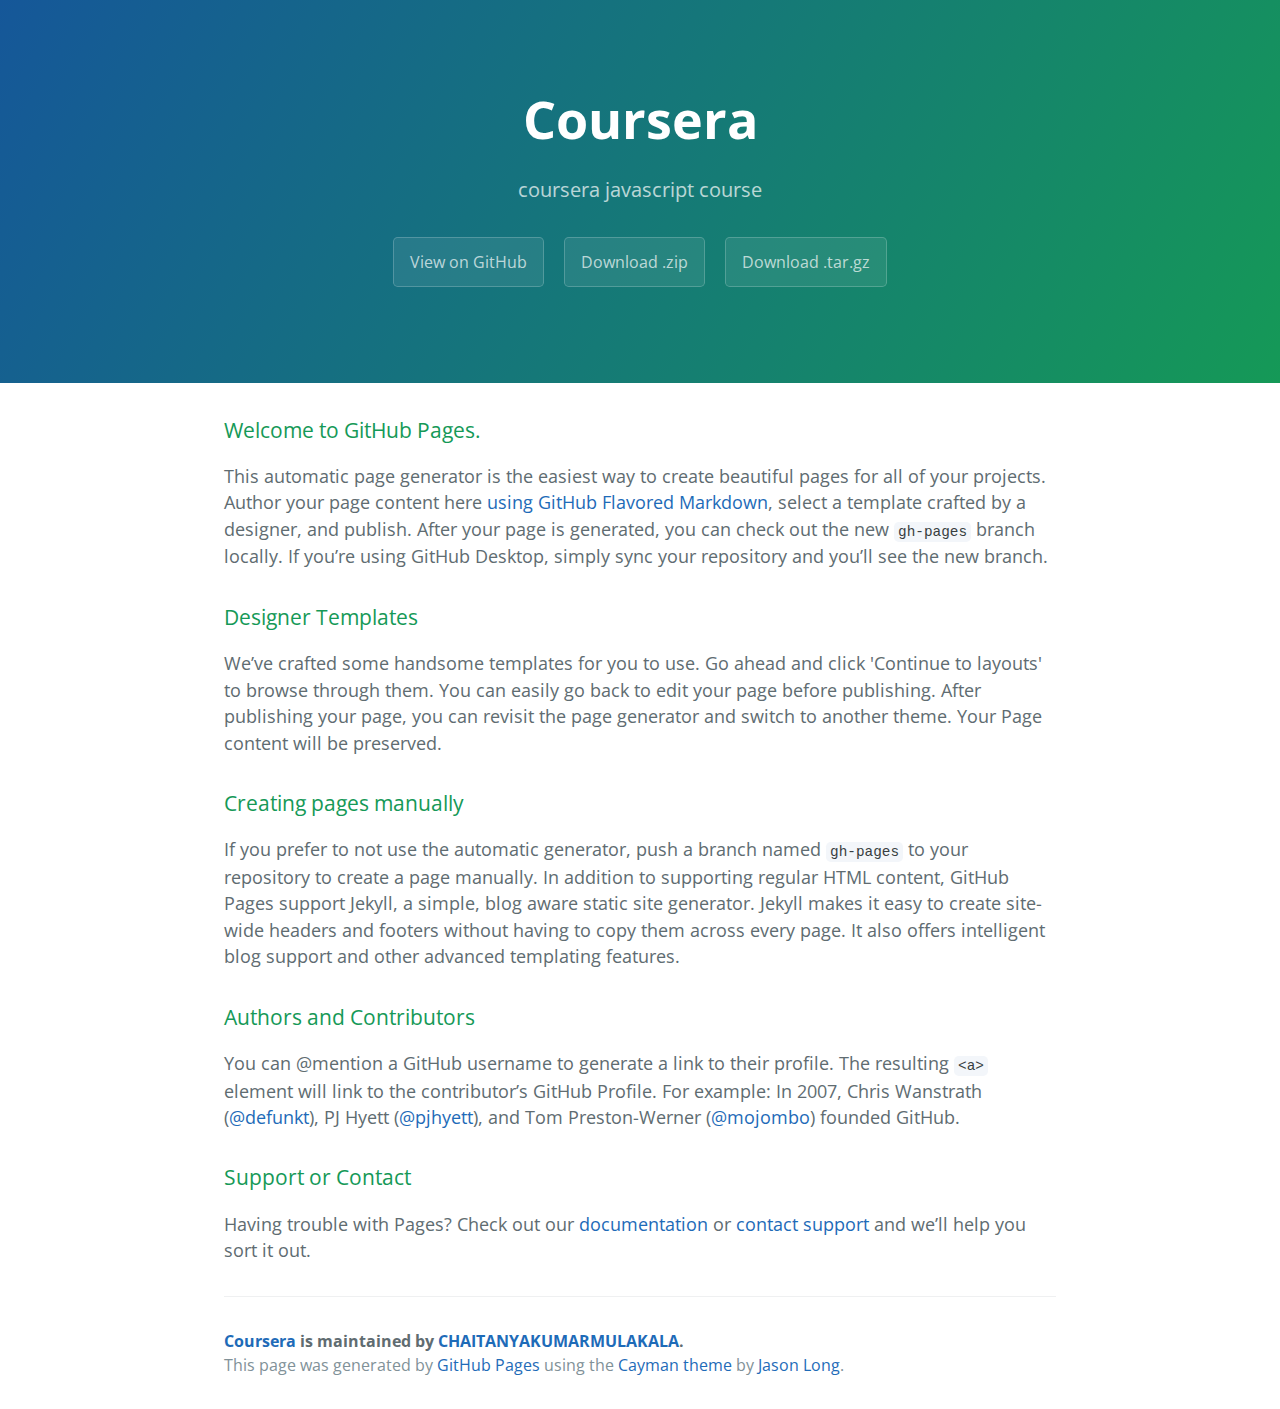
<file: index.html>
<!DOCTYPE html>
<html lang="en-us">
  <head>
    <meta charset="UTF-8">
    <title>Coursera by CHAITANYAKUMARMULAKALA</title>
    <meta name="viewport" content="width=device-width, initial-scale=1">
    <link rel="stylesheet" type="text/css" href="stylesheets/normalize.css" media="screen">
    <link href='https://fonts.googleapis.com/css?family=Open+Sans:400,700' rel='stylesheet' type='text/css'>
    <link rel="stylesheet" type="text/css" href="stylesheets/stylesheet.css" media="screen">
    <link rel="stylesheet" type="text/css" href="stylesheets/github-light.css" media="screen">
  </head>
  <body>
    <section class="page-header">
      <h1 class="project-name">Coursera</h1>
      <h2 class="project-tagline">coursera javascript course</h2>
      <a href="https://github.com/CHAITANYAKUMARMULAKALA/coursera" class="btn">View on GitHub</a>
      <a href="https://github.com/CHAITANYAKUMARMULAKALA/coursera/zipball/master" class="btn">Download .zip</a>
      <a href="https://github.com/CHAITANYAKUMARMULAKALA/coursera/tarball/master" class="btn">Download .tar.gz</a>
    </section>

    <section class="main-content">
      <h3>
<a id="welcome-to-github-pages" class="anchor" href="#welcome-to-github-pages" aria-hidden="true"><span aria-hidden="true" class="octicon octicon-link"></span></a>Welcome to GitHub Pages.</h3>
<p>This automatic page generator is the easiest way to create beautiful pages for all of your projects. Author your page content here <a href="https://guides.github.com/features/mastering-markdown/">using GitHub Flavored Markdown</a>, select a template crafted by a designer, and publish. After your page is generated, you can check out the new <code>gh-pages</code> branch locally. If you’re using GitHub Desktop, simply sync your repository and you’ll see the new branch.</p>
<h3>
<a id="designer-templates" class="anchor" href="#designer-templates" aria-hidden="true"><span aria-hidden="true" class="octicon octicon-link"></span></a>Designer Templates</h3>
<p>We’ve crafted some handsome templates for you to use. Go ahead and click 'Continue to layouts' to browse through them. You can easily go back to edit your page before publishing. After publishing your page, you can revisit the page generator and switch to another theme. Your Page content will be preserved.</p>
<h3>
<a id="creating-pages-manually" class="anchor" href="#creating-pages-manually" aria-hidden="true"><span aria-hidden="true" class="octicon octicon-link"></span></a>Creating pages manually</h3>
<p>If you prefer to not use the automatic generator, push a branch named <code>gh-pages</code> to your repository to create a page manually. In addition to supporting regular HTML content, GitHub Pages support Jekyll, a simple, blog aware static site generator. Jekyll makes it easy to create site-wide headers and footers without having to copy them across every page. It also offers intelligent blog support and other advanced templating features.</p>
<h3>
<a id="authors-and-contributors" class="anchor" href="#authors-and-contributors" aria-hidden="true"><span aria-hidden="true" class="octicon octicon-link"></span></a>Authors and Contributors</h3>
<p>You can @mention a GitHub username to generate a link to their profile. The resulting <code>&lt;a&gt;</code> element will link to the contributor’s GitHub Profile. For example: In 2007, Chris Wanstrath (<a class="user-mention" data-hovercard-type="user" data-hovercard-url="/users/defunkt/hovercard" data-octo-click="hovercard-link-click" data-octo-dimensions="link_type:self" href="https://github.com/defunkt">@defunkt</a>), PJ Hyett (<a class="user-mention" data-hovercard-type="user" data-hovercard-url="/users/pjhyett/hovercard" data-octo-click="hovercard-link-click" data-octo-dimensions="link_type:self" href="https://github.com/pjhyett">@pjhyett</a>), and Tom Preston-Werner (<a class="user-mention" data-hovercard-type="user" data-hovercard-url="/users/mojombo/hovercard" data-octo-click="hovercard-link-click" data-octo-dimensions="link_type:self" href="https://github.com/mojombo">@mojombo</a>) founded GitHub.</p>
<h3>
<a id="support-or-contact" class="anchor" href="#support-or-contact" aria-hidden="true"><span aria-hidden="true" class="octicon octicon-link"></span></a>Support or Contact</h3>
<p>Having trouble with Pages? Check out our <a href="https://help.github.com/pages">documentation</a> or <a href="https://github.com/contact">contact support</a> and we’ll help you sort it out.</p>

      <footer class="site-footer">
        <span class="site-footer-owner"><a href="https://github.com/CHAITANYAKUMARMULAKALA/coursera">Coursera</a> is maintained by <a href="https://github.com/CHAITANYAKUMARMULAKALA">CHAITANYAKUMARMULAKALA</a>.</span>

        <span class="site-footer-credits">This page was generated by <a href="https://pages.github.com">GitHub Pages</a> using the <a href="https://github.com/jasonlong/cayman-theme">Cayman theme</a> by <a href="https://twitter.com/jasonlong">Jason Long</a>.</span>
      </footer>

    </section>

  
  </body>
</html>
</file>
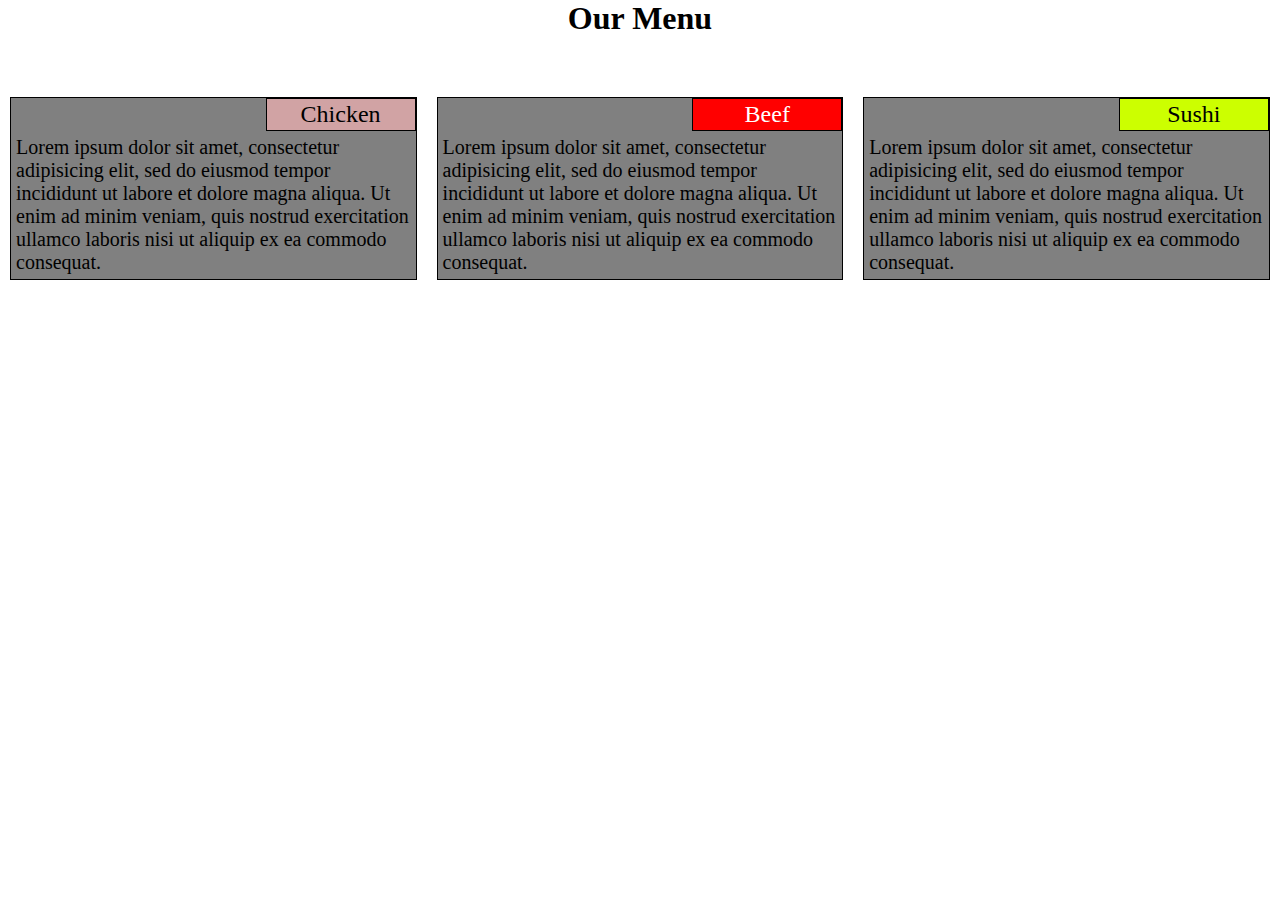
<file: module2/index.html>
<!DOCTYPE html>
<html>
<head>
	<meta charset="utf-8">
	<title>Assignment Solution for Module 2</title>
	<link rel="stylesheet" href="styles.css">
</head>
<body>
<h1>Our Menu</h1>
<div class= "row">
<div class = "lg mg1">
	<div id = "box">
	<p id="title-1">Chicken</p>
	<section id="content-in-box">Lorem ipsum dolor sit amet, consectetur adipisicing elit, sed do eiusmod
	tempor incididunt ut labore et dolore magna aliqua. Ut enim ad minim veniam,
	quis nostrud exercitation ullamco laboris nisi ut aliquip ex ea commodo
	consequat. </section>
</div>
</div>
<div class = "lg mg1">
	<div id = "box">
	<p id="title-2">Beef</p>
	<section id="content-in-box">Lorem ipsum dolor sit amet, consectetur adipisicing elit, sed do eiusmod
	tempor incididunt ut labore et dolore magna aliqua. Ut enim ad minim veniam,
	quis nostrud exercitation ullamco laboris nisi ut aliquip ex ea commodo
	consequat. </section>
</div>
</div>
<div class = "lg mg2">
	<div id = "box">
	<p id="title-3">Sushi</p>
	<section id="content-in-box">Lorem ipsum dolor sit amet, consectetur adipisicing elit, sed do eiusmod
	tempor incididunt ut labore et dolore magna aliqua. Ut enim ad minim veniam,
	quis nostrud exercitation ullamco laboris nisi ut aliquip ex ea commodo
	consequat. </section>
</div>
</div>
</div>
</body>
</html>
</file>
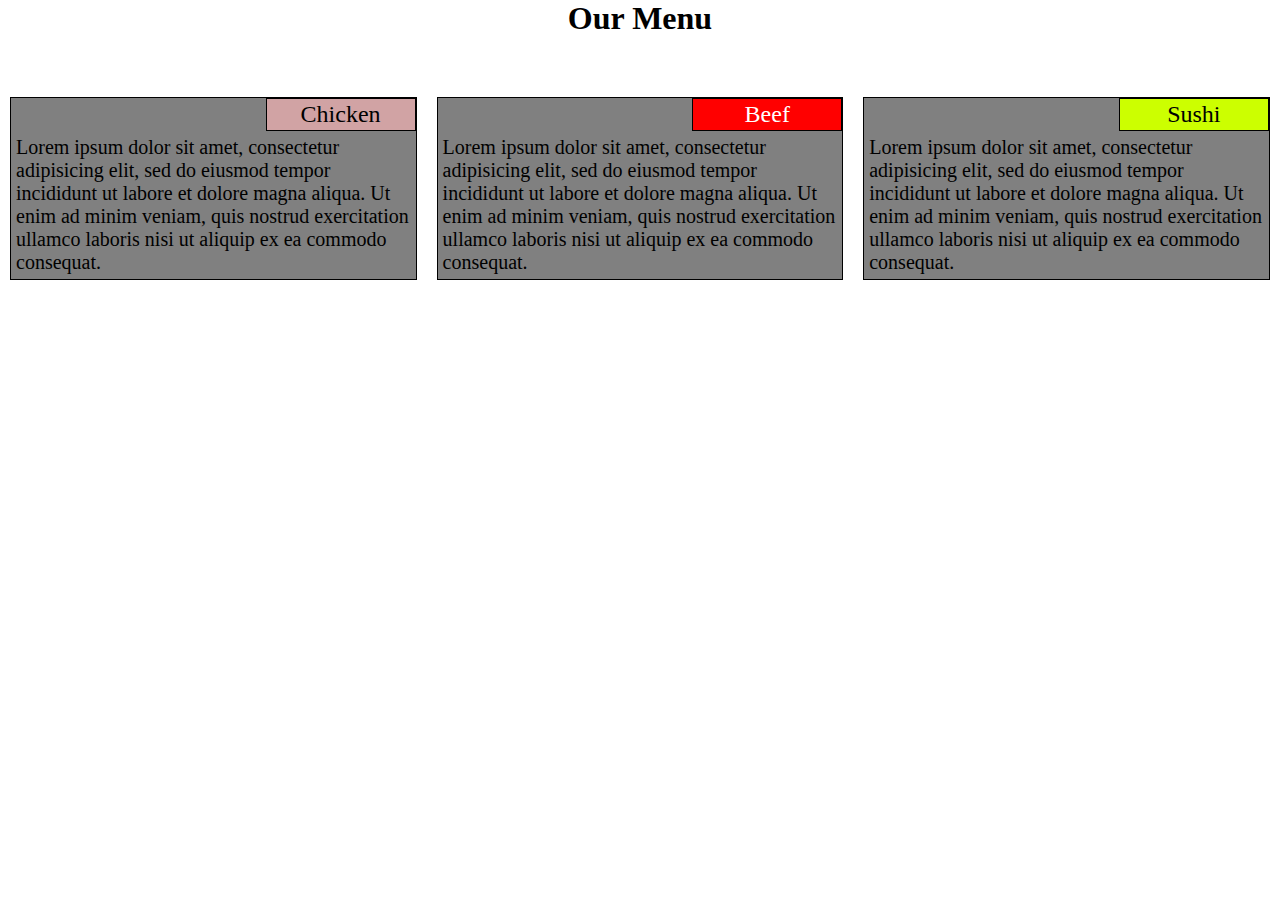
<file: module3/index.html>
<!DOCTYPE html>
<html>
<head>
	<meta charset="utf-8">
	<title>Assignment Solution for Module 2</title>
	<link rel="stylesheet" href="styles.css">
</head>
<body>
<h1>Our Menu</h1>
<div class= "row">
<div class = "lg mg1 sg">
	<div id = "box">
	<p id="title-1">Chicken</p>
	<section id="content-in-box">Lorem ipsum dolor sit amet, consectetur adipisicing elit, sed do eiusmod
	tempor incididunt ut labore et dolore magna aliqua. Ut enim ad minim veniam,
	quis nostrud exercitation ullamco laboris nisi ut aliquip ex ea commodo
	consequat. </section>
</div>
</div>
<div class = "lg mg1 sg">
	<div id = "box">
	<p id="title-2">Beef</p>
	<section id="content-in-box">Lorem ipsum dolor sit amet, consectetur adipisicing elit, sed do eiusmod
	tempor incididunt ut labore et dolore magna aliqua. Ut enim ad minim veniam,
	quis nostrud exercitation ullamco laboris nisi ut aliquip ex ea commodo
	consequat. </section>
</div>
</div>
<div class = "lg mg2 sg">
	<div id = "box">
	<p id="title-3">Sushi</p>
	<section id="content-in-box">Lorem ipsum dolor sit amet, consectetur adipisicing elit, sed do eiusmod
	tempor incididunt ut labore et dolore magna aliqua. Ut enim ad minim veniam,
	quis nostrud exercitation ullamco laboris nisi ut aliquip ex ea commodo
	consequat. </section>
</div>
</div>
</div>
</body>
</html>
</file>
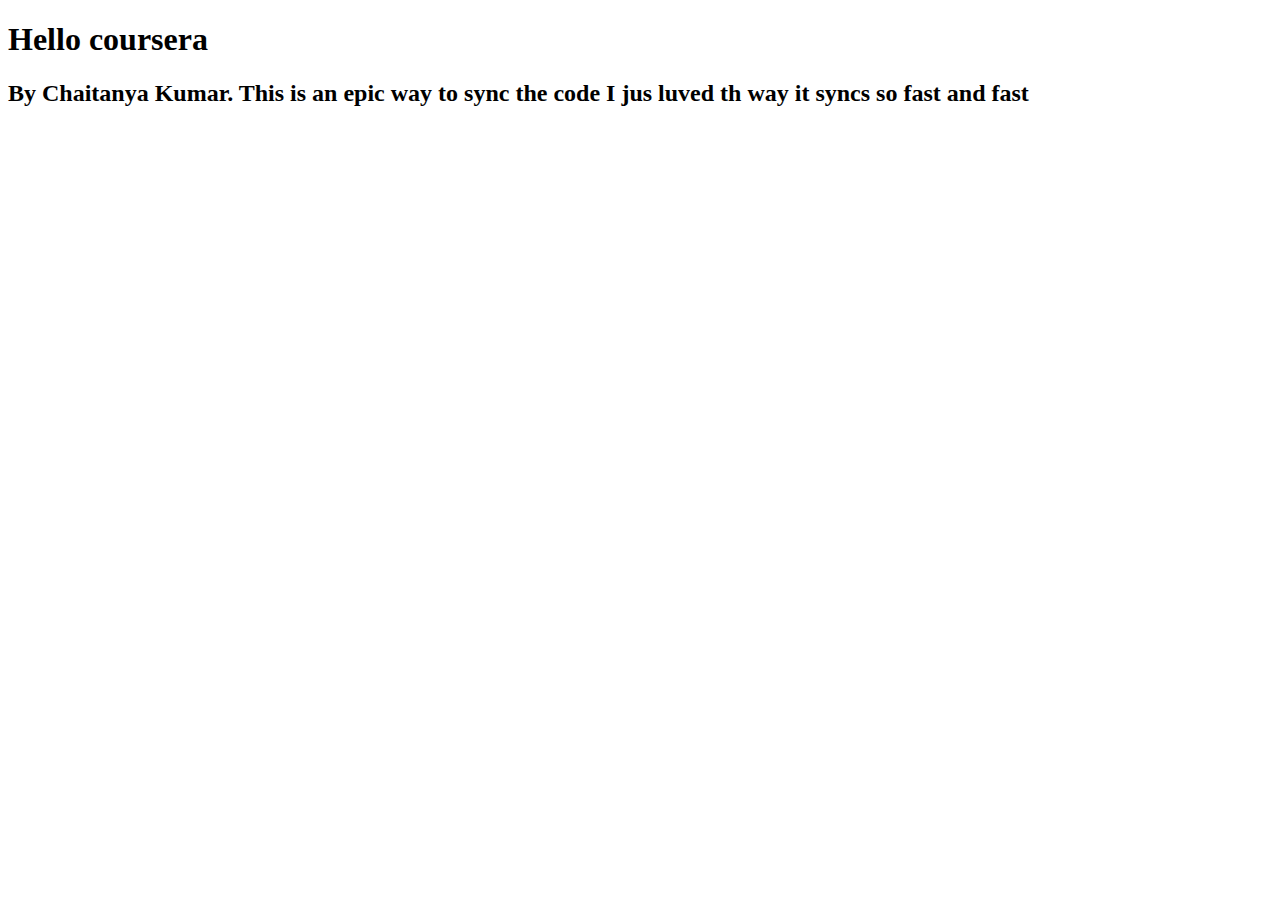
<file: site/index.html>
<!DOCTYPE html>
<html>
<head>
	<title>Hello World</title>
</head>
<body>
<h1>Hello coursera</h1>
<h2> By Chaitanya Kumar. This is an epic way to sync the code I jus luved th way it syncs so fast and fast
</h2>
</body>
</html>
</file>
<file: stylesheets/stylesheet.css>
* {
  box-sizing: border-box; }

body {
  padding: 0;
  margin: 0;
  font-family: "Open Sans", "Helvetica Neue", Helvetica, Arial, sans-serif;
  font-size: 16px;
  line-height: 1.5;
  color: #606c71; }

a {
  color: #1e6bb8;
  text-decoration: none; }
  a:hover {
    text-decoration: underline; }

.btn {
  display: inline-block;
  margin-bottom: 1rem;
  color: rgba(255, 255, 255, 0.7);
  background-color: rgba(255, 255, 255, 0.08);
  border-color: rgba(255, 255, 255, 0.2);
  border-style: solid;
  border-width: 1px;
  border-radius: 0.3rem;
  transition: color 0.2s, background-color 0.2s, border-color 0.2s; }
  .btn + .btn {
    margin-left: 1rem; }

.btn:hover {
  color: rgba(255, 255, 255, 0.8);
  text-decoration: none;
  background-color: rgba(255, 255, 255, 0.2);
  border-color: rgba(255, 255, 255, 0.3); }

@media screen and (min-width: 64em) {
  .btn {
    padding: 0.75rem 1rem; } }

@media screen and (min-width: 42em) and (max-width: 64em) {
  .btn {
    padding: 0.6rem 0.9rem;
    font-size: 0.9rem; } }

@media screen and (max-width: 42em) {
  .btn {
    display: block;
    width: 100%;
    padding: 0.75rem;
    font-size: 0.9rem; }
    .btn + .btn {
      margin-top: 1rem;
      margin-left: 0; } }

.page-header {
  color: #fff;
  text-align: center;
  background-color: #159957;
  background-image: linear-gradient(120deg, #155799, #159957); }

@media screen and (min-width: 64em) {
  .page-header {
    padding: 5rem 6rem; } }

@media screen and (min-width: 42em) and (max-width: 64em) {
  .page-header {
    padding: 3rem 4rem; } }

@media screen and (max-width: 42em) {
  .page-header {
    padding: 2rem 1rem; } }

.project-name {
  margin-top: 0;
  margin-bottom: 0.1rem; }

@media screen and (min-width: 64em) {
  .project-name {
    font-size: 3.25rem; } }

@media screen and (min-width: 42em) and (max-width: 64em) {
  .project-name {
    font-size: 2.25rem; } }

@media screen and (max-width: 42em) {
  .project-name {
    font-size: 1.75rem; } }

.project-tagline {
  margin-bottom: 2rem;
  font-weight: normal;
  opacity: 0.7; }

@media screen and (min-width: 64em) {
  .project-tagline {
    font-size: 1.25rem; } }

@media screen and (min-width: 42em) and (max-width: 64em) {
  .project-tagline {
    font-size: 1.15rem; } }

@media screen and (max-width: 42em) {
  .project-tagline {
    font-size: 1rem; } }

.main-content :first-child {
  margin-top: 0; }
.main-content img {
  max-width: 100%; }
.main-content h1, .main-content h2, .main-content h3, .main-content h4, .main-content h5, .main-content h6 {
  margin-top: 2rem;
  margin-bottom: 1rem;
  font-weight: normal;
  color: #159957; }
.main-content p {
  margin-bottom: 1em; }
.main-content code {
  padding: 2px 4px;
  font-family: Consolas, "Liberation Mono", Menlo, Courier, monospace;
  font-size: 0.9rem;
  color: #383e41;
  background-color: #f3f6fa;
  border-radius: 0.3rem; }
.main-content pre {
  padding: 0.8rem;
  margin-top: 0;
  margin-bottom: 1rem;
  font: 1rem Consolas, "Liberation Mono", Menlo, Courier, monospace;
  color: #567482;
  word-wrap: normal;
  background-color: #f3f6fa;
  border: solid 1px #dce6f0;
  border-radius: 0.3rem; }
  .main-content pre > code {
    padding: 0;
    margin: 0;
    font-size: 0.9rem;
    color: #567482;
    word-break: normal;
    white-space: pre;
    background: transparent;
    border: 0; }
.main-content .highlight {
  margin-bottom: 1rem; }
  .main-content .highlight pre {
    margin-bottom: 0;
    word-break: normal; }
.main-content .highlight pre, .main-content pre {
  padding: 0.8rem;
  overflow: auto;
  font-size: 0.9rem;
  line-height: 1.45;
  border-radius: 0.3rem; }
.main-content pre code, .main-content pre tt {
  display: inline;
  max-width: initial;
  padding: 0;
  margin: 0;
  overflow: initial;
  line-height: inherit;
  word-wrap: normal;
  background-color: transparent;
  border: 0; }
  .main-content pre code:before, .main-content pre code:after, .main-content pre tt:before, .main-content pre tt:after {
    content: normal; }
.main-content ul, .main-content ol {
  margin-top: 0; }
.main-content blockquote {
  padding: 0 1rem;
  margin-left: 0;
  color: #819198;
  border-left: 0.3rem solid #dce6f0; }
  .main-content blockquote > :first-child {
    margin-top: 0; }
  .main-content blockquote > :last-child {
    margin-bottom: 0; }
.main-content table {
  display: block;
  width: 100%;
  overflow: auto;
  word-break: normal;
  word-break: keep-all; }
  .main-content table th {
    font-weight: bold; }
  .main-content table th, .main-content table td {
    padding: 0.5rem 1rem;
    border: 1px solid #e9ebec; }
.main-content dl {
  padding: 0; }
  .main-content dl dt {
    padding: 0;
    margin-top: 1rem;
    font-size: 1rem;
    font-weight: bold; }
  .main-content dl dd {
    padding: 0;
    margin-bottom: 1rem; }
.main-content hr {
  height: 2px;
  padding: 0;
  margin: 1rem 0;
  background-color: #eff0f1;
  border: 0; }

@media screen and (min-width: 64em) {
  .main-content {
    max-width: 64rem;
    padding: 2rem 6rem;
    margin: 0 auto;
    font-size: 1.1rem; } }

@media screen and (min-width: 42em) and (max-width: 64em) {
  .main-content {
    padding: 2rem 4rem;
    font-size: 1.1rem; } }

@media screen and (max-width: 42em) {
  .main-content {
    padding: 2rem 1rem;
    font-size: 1rem; } }

.site-footer {
  padding-top: 2rem;
  margin-top: 2rem;
  border-top: solid 1px #eff0f1; }

.site-footer-owner {
  display: block;
  font-weight: bold; }

.site-footer-credits {
  color: #819198; }

@media screen and (min-width: 64em) {
  .site-footer {
    font-size: 1rem; } }

@media screen and (min-width: 42em) and (max-width: 64em) {
  .site-footer {
    font-size: 1rem; } }

@media screen and (max-width: 42em) {
  .site-footer {
    font-size: 0.9rem; } }
</file>
<file: stylesheets/github-light.css>
/*!
 * GitHub Light v0.4.1
 * Copyright (c) 2012 - 2017 GitHub, Inc.
 * Licensed under MIT (https://github.com/primer/github-syntax-theme-generator/blob/master/LICENSE)
 */

.pl-c /* comment, punctuation.definition.comment, string.comment */ {
  color: #6a737d;
}

.pl-c1 /* constant, entity.name.constant, variable.other.constant, variable.language, support, meta.property-name, support.constant, support.variable, meta.module-reference, markup.raw, meta.diff.header, meta.output */,
.pl-s .pl-v /* string variable */ {
  color: #005cc5;
}

.pl-e /* entity */,
.pl-en /* entity.name */ {
  color: #6f42c1;
}

.pl-smi /* variable.parameter.function, storage.modifier.package, storage.modifier.import, storage.type.java, variable.other */,
.pl-s .pl-s1 /* string source */ {
  color: #24292e;
}

.pl-ent /* entity.name.tag, markup.quote */ {
  color: #22863a;
}

.pl-k /* keyword, storage, storage.type */ {
  color: #d73a49;
}

.pl-s /* string */,
.pl-pds /* punctuation.definition.string, source.regexp, string.regexp.character-class */,
.pl-s .pl-pse .pl-s1 /* string punctuation.section.embedded source */,
.pl-sr /* string.regexp */,
.pl-sr .pl-cce /* string.regexp constant.character.escape */,
.pl-sr .pl-sre /* string.regexp source.ruby.embedded */,
.pl-sr .pl-sra /* string.regexp string.regexp.arbitrary-repitition */ {
  color: #032f62;
}

.pl-v /* variable */,
.pl-smw /* sublimelinter.mark.warning */ {
  color: #e36209;
}

.pl-bu /* invalid.broken, invalid.deprecated, invalid.unimplemented, message.error, brackethighlighter.unmatched, sublimelinter.mark.error */ {
  color: #b31d28;
}

.pl-ii /* invalid.illegal */ {
  color: #fafbfc;
  background-color: #b31d28;
}

.pl-c2 /* carriage-return */ {
  color: #fafbfc;
  background-color: #d73a49;
}

.pl-c2::before /* carriage-return */ {
  content: "^M";
}

.pl-sr .pl-cce /* string.regexp constant.character.escape */ {
  font-weight: bold;
  color: #22863a;
}

.pl-ml /* markup.list */ {
  color: #735c0f;
}

.pl-mh /* markup.heading */,
.pl-mh .pl-en /* markup.heading entity.name */,
.pl-ms /* meta.separator */ {
  font-weight: bold;
  color: #005cc5;
}

.pl-mi /* markup.italic */ {
  font-style: italic;
  color: #24292e;
}

.pl-mb /* markup.bold */ {
  font-weight: bold;
  color: #24292e;
}

.pl-md /* markup.deleted, meta.diff.header.from-file, punctuation.definition.deleted */ {
  color: #b31d28;
  background-color: #ffeef0;
}

.pl-mi1 /* markup.inserted, meta.diff.header.to-file, punctuation.definition.inserted */ {
  color: #22863a;
  background-color: #f0fff4;
}

.pl-mc /* markup.changed, punctuation.definition.changed */ {
  color: #e36209;
  background-color: #ffebda;
}

.pl-mi2 /* markup.ignored, markup.untracked */ {
  color: #f6f8fa;
  background-color: #005cc5;
}

.pl-mdr /* meta.diff.range */ {
  font-weight: bold;
  color: #6f42c1;
}

.pl-ba /* brackethighlighter.tag, brackethighlighter.curly, brackethighlighter.round, brackethighlighter.square, brackethighlighter.angle, brackethighlighter.quote */ {
  color: #586069;
}

.pl-sg /* sublimelinter.gutter-mark */ {
  color: #959da5;
}

.pl-corl /* constant.other.reference.link, string.other.link */ {
  text-decoration: underline;
  color: #032f62;
}
</file>
<file: module2/styles.css>
*{
	box-sizing: border-box;
	margin: 0;
	padding: 0;
}
		h1{
			text-align: center;
			margin-bottom: 50px;
		}
		#box{
			background-color: grey;
			border: 1px black solid;
			margin: 10px;
		}
		#content-in-box {
			font-size: 125%;
			padding:5px;
			clear:both;
		}
		p{
			float: right;
			font-size: 150%;
			border: 1px black solid;
			padding:2px;
			width: 150px;
			text-align: center;
		}
		#title-1{
			background-color: #D1A3A4;
		}
		#title-2{
			background-color: red;
			color: white;
		}
		#title-3{
			background-color: #CCFF00;
		}
		.row{
			width :100%;
		}
		@media (min-width: 992px){.lg{
			float: left
		}
		.lg{
			width: 33.33%
		}
		}
		@media (min-width: 768px) and (max-width:991px ){.mg1, .mg2{
			float: left;
			}
		.mg1{
			width: 50%;
		}
		.mg2{
			width: 100%;
		}
		}
</file>
<file: module3/styles.css>
*{
	box-sizing: border-box;
	margin: 0;
	padding: 0;
}
		h1{
			text-align: center;
			margin-bottom: 50px;
		}
		#box{
			background-color: grey;
			border: 1px black solid;
			margin: 10px;
		}
		#content-in-box {
			font-size: 125%;
			padding:5px;
			clear:both;
		}
		p{
			float: right;
			font-size: 150%;
			border: 1px black solid;
			padding:2px;
			width: 150px;
			text-align: center;
		}
		#title-1{
			background-color: #D1A3A4;
		}
		#title-2{
			background-color: red;
			color: white;
		}
		#title-3{
			background-color: #CCFF00;
		}
		.row{
			width :100%;
		}
		@media (min-width: 992px){.lg{
			float: left
		}
		.lg{
			width: 33.33%
		}
		}
		@media (min-width: 768px) and (max-width:991px ){.mg1, .mg2{
			float: left;
			}
		.mg1{
			width: 50%;
		}
		.mg2{
			width: 100%;
		}
		}
		@media (max-width: 967px){.sg{
			float: left
		}
		.sg{
			width: 100%
		}
		}
</file>
